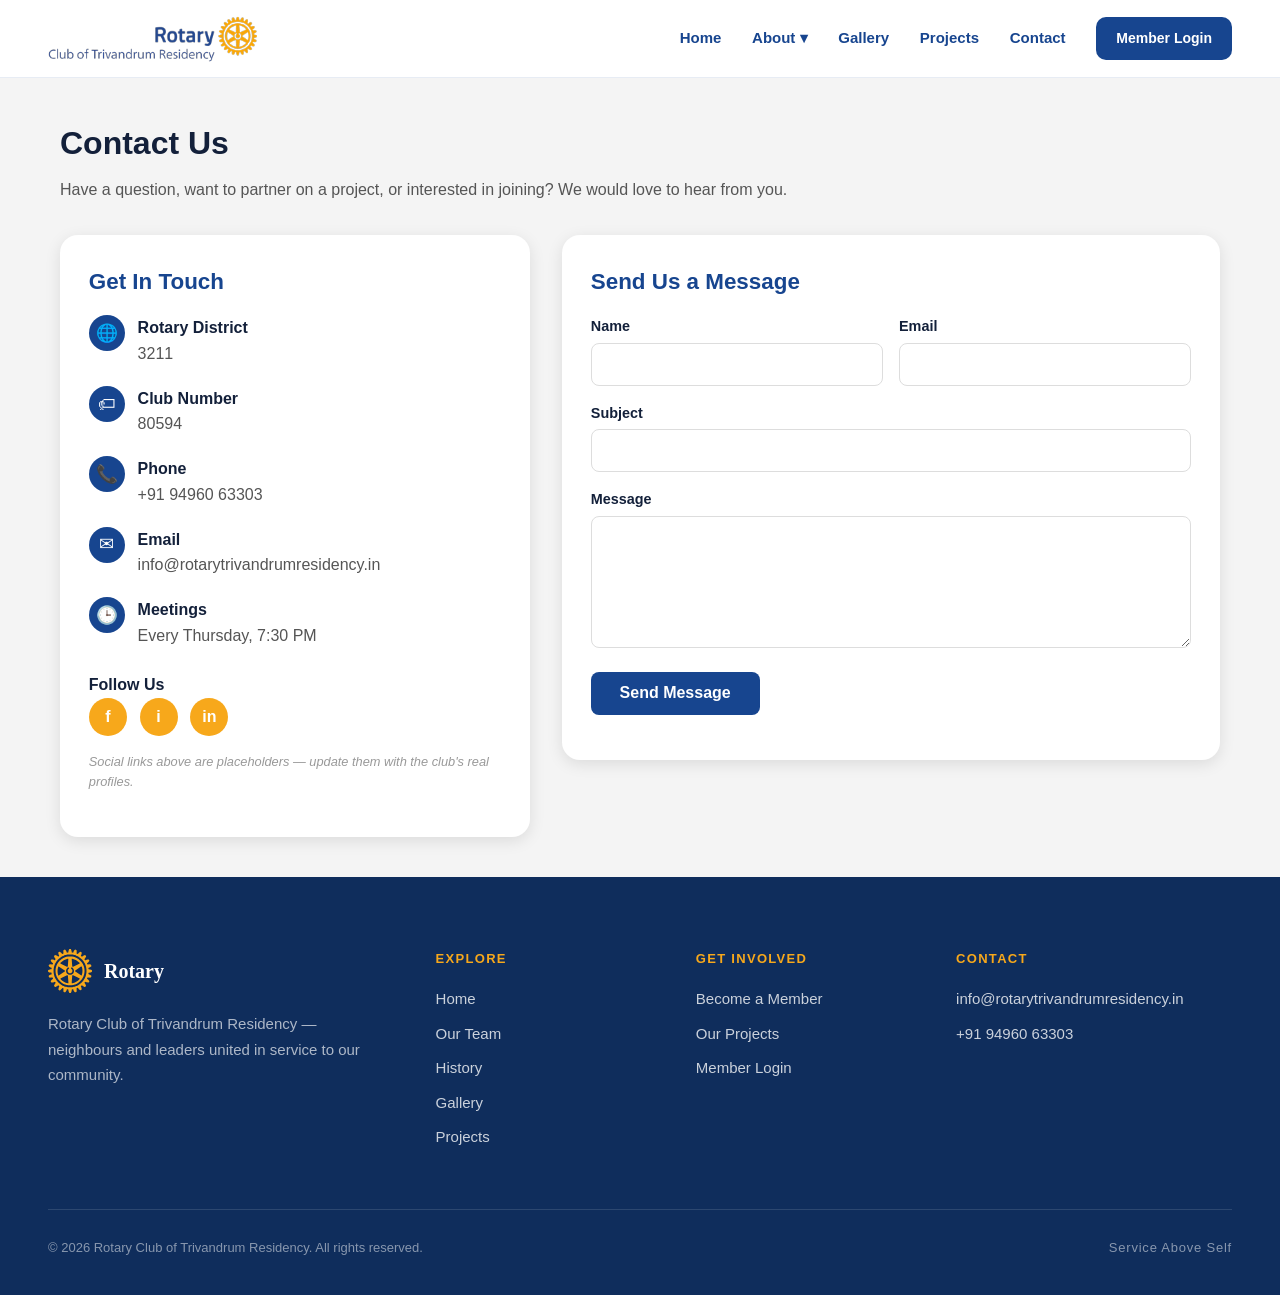
<file: contact/index.html>
<!doctype html>
<html lang="en">
    <head>
        <meta charset="UTF-8" />
        <meta name="viewport" content="width=device-width, initial-scale=1.0" />
        <meta name="referrer" content="strict-origin-when-cross-origin" />
        <meta
            http-equiv="Content-Security-Policy"
            content="default-src 'self'; script-src 'self' https://cdn.jsdelivr.net; style-src 'self' 'unsafe-inline' https://fonts.googleapis.com; font-src 'self' https://fonts.gstatic.com data:; img-src 'self' data: https://egdbbovmwpexdkwkuuts.supabase.co; connect-src 'self' https://egdbbovmwpexdkwkuuts.supabase.co wss://egdbbovmwpexdkwkuuts.supabase.co https://www.googleapis.com; object-src 'none'; base-uri 'self'; form-action 'self'"
        />
        <link rel="preconnect" href="https://fonts.googleapis.com" />
        <link rel="preconnect" href="https://fonts.gstatic.com" crossorigin />
        <link rel="preconnect" href="https://egdbbovmwpexdkwkuuts.supabase.co" />
        <link rel="preconnect" href="https://cdn.jsdelivr.net" />
        <link
            rel="stylesheet"
            href="https://fonts.googleapis.com/css2?family=Archivo:wght@500;600;700;800;900&family=Public+Sans:wght@400;500;600;700&display=swap"
        />
        <link rel="stylesheet" href="../css/base.min.css" />
        <link rel="stylesheet" href="../css/style-secondary.min.css" />
        <title>Contact Us | Rotary Club of Trivandrum Residency</title>
        <meta
            name="description"
            content="Get in touch with Rotary Club of Trivandrum Residency, a Rotary club in Kerala. Contact us to join, partner on a project, or learn more."
        />
        <link rel="canonical" href="https://rotarytrivandrumresidency.in/contact/" />
        <meta property="og:type" content="website" />
        <meta property="og:title" content="Contact Us | Rotary Club of Trivandrum Residency" />
        <meta
            property="og:description"
            content="Get in touch with Rotary Club of Trivandrum Residency, a Rotary club in Kerala."
        />
        <meta property="og:url" content="https://rotarytrivandrumresidency.in/contact/" />
        <link
            rel="icon"
            type="image/svg+xml"
            href="../media/Rotarty logo title.svg"
        />
    </head>
    <body>
        <div id="navbar-root"></div>

        <section class="contact-section">
            <div class="container">
                <h1 class="contact-heading">Contact Us</h1>
                <p class="contact-subheading">
                    Have a question, want to partner on a project, or
                    interested in joining? We would love to hear from you.
                </p>

                <div class="contact-grid">
                    <!-- ─── CONTACT INFO ─── -->
                    <div class="contact-info-card">
                        <h2>Get In Touch</h2>
                        <ul class="contact-info-list">
                            <li>
                                <span class="icon">&#127760;</span>
                                <div>
                                    <strong>Rotary District</strong>
                                    <span>3211</span>
                                </div>
                            </li>
                            <li>
                                <span class="icon">&#127991;</span>
                                <div>
                                    <strong>Club Number</strong>
                                    <span>80594</span>
                                </div>
                            </li>
                            <li>
                                <span class="icon">&#128222;</span>
                                <div>
                                    <strong>Phone</strong>
                                    <a href="tel:+919496063303"
                                        >+91 94960 63303</a
                                    >
                                </div>
                            </li>
                            <li>
                                <span class="icon">&#9993;</span>
                                <div>
                                    <strong>Email</strong>
                                    <a href="mailto:info@rotarytrivandrumresidency.in"
                                        >info@rotarytrivandrumresidency.in</a
                                    >
                                </div>
                            </li>
                            <li>
                                <span class="icon">&#128338;</span>
                                <div>
                                    <strong>Meetings</strong>
                                    <span
                                        >Every Thursday, 7:30 PM</span
                                    >
                                </div>
                            </li>
                        </ul>

                        <strong>Follow Us</strong>
                        <div class="contact-social">
                            <a href="#" aria-label="Facebook">f</a>
                            <a href="#" aria-label="Instagram">i</a>
                            <a href="#" aria-label="LinkedIn">in</a>
                        </div>

                        <p class="contact-placeholder-note">
                            Social links above are placeholders — update them
                            with the club's real profiles.
                        </p>
                    </div>

                    <!-- ─── CONTACT FORM ─── -->
                    <div class="contact-form-card">
                        <h2>Send Us a Message</h2>
                        <form class="contact-form" id="contact-form">
                            <div class="form-row">
                                <div>
                                    <label for="name">Name</label>
                                    <input
                                        type="text"
                                        id="name"
                                        name="name"
                                        required
                                    />
                                </div>
                                <div>
                                    <label for="email">Email</label>
                                    <input
                                        type="email"
                                        id="email"
                                        name="email"
                                        required
                                    />
                                </div>
                            </div>

                            <label for="subject">Subject</label>
                            <input type="text" id="subject" name="subject" />

                            <label for="message">Message</label>
                            <textarea
                                id="message"
                                name="message"
                                rows="6"
                                required
                            ></textarea>

                            <button type="submit" class="contact-submit-btn">
                                Send Message
                            </button>
                            <p class="contact-form-msg" id="contact-form-msg"></p>
                        </form>
                    </div>
                </div>
            </div>
        </section>

        <script src="../scripts/contact.js"></script>
        <script src="../scripts/navbar.js"></script>
        <script src="../scripts/footer.js"></script>
    </body>
</html>
</file>
<file: css/base.min.css>
*{margin:0;padding:0;box-sizing:border-box}:root{--primary-color:#f7a81b;--secondary-color:#17458f;--gold:#f7a81b;--gold-dark:#c8841a;--blue:#17458f;--navy:#13203a;--navy-deep:#0f2d5c;--navy-dark:#15294d;--text-color:#13203a;--muted:#5a6680;--bg-color:#ffffff;--font-head:"Archivo","Arial",sans-serif;--font-body:"Public Sans","Arial",sans-serif;--font-main:var(--font-body)}body{font-family:var(--font-body);color:var(--text-color);background-color:var(--bg-color);line-height:1.6}h1,h2,h3{font-family:var(--font-head);font-weight:800;margin-bottom:1rem}p{margin-bottom:1rem}a{color:var(--secondary-color);text-decoration:none}a:hover{text-decoration:underline}.container{max-width:1200px;margin:0 auto;padding:0 20px}header{background-color:var(--primary-color);color:white;padding:1rem 0}main{padding:2rem 0}.site-nav{position:sticky;top:0;z-index:100;display:flex;align-items:center;justify-content:space-between;height:78px;padding:0 clamp(20px,4vw,48px);background:rgba(255,255,255,0.9);backdrop-filter:blur(16px);-webkit-backdrop-filter:blur(16px);border-bottom:1px solid rgba(23,69,143,0.1)}.site-nav__brand{display:flex;align-items:center;gap:13px;text-decoration:none}.site-nav__brand:hover{text-decoration:none}.site-nav__logo-img{display:block;height:70px;width:auto;object-fit:contain}@media (max-width:900px){.site-nav__logo-img{height:44px}}.site-nav__menu{display:flex;align-items:center;gap:clamp(18px,2.4vw,34px);font-family:var(--font-body);font-weight:600;font-size:15px}.site-nav__menu>a,.site-nav__droptoggle{color:var(--blue);text-decoration:none;transition:color 0.15s;cursor:pointer}.site-nav__menu>a:hover,.site-nav__droptoggle:hover{color:var(--gold-dark);text-decoration:none}.site-nav__login{padding:10px 20px;border-radius:10px;background:var(--blue);color:#fff !important;font-weight:700;font-size:14px;transition:background 0.15s,transform 0.15s}.site-nav__login:hover{background:#1d56b0;transform:translateY(-1px);text-decoration:none}.site-nav__dropdown{position:relative}.site-nav__dropmenu{display:none;position:absolute;top:36px;left:0;min-width:180px;background:#fff;border-radius:0 0 10px 10px;box-shadow:0 8px 24px rgba(20,40,80,0.14);overflow:hidden;padding:6px 0}.site-nav__dropdown.open .site-nav__dropmenu{display:block}.site-nav__dropmenu a{display:block;padding:0.7rem 1.2rem;color:var(--blue);font-size:0.95rem}.site-nav__dropmenu a:hover{background:#f0f4ff;text-decoration:none}.site-nav__burger{display:none;flex-direction:column;justify-content:space-between;width:44px;height:44px;padding:12px 8px;background:none;border:none;cursor:pointer}.site-nav__burger span{display:block;height:3px;width:100%;background:var(--blue);border-radius:3px;transition:all 0.3s ease}.site-nav.open .site-nav__burger span:nth-child(1){transform:translateY(8.5px) rotate(45deg)}.site-nav.open .site-nav__burger span:nth-child(2){opacity:0}.site-nav.open .site-nav__burger span:nth-child(3){transform:translateY(-8.5px) rotate(-45deg)}@media (max-width:900px){.site-nav__burger{display:flex}.site-nav__menu{display:none;position:absolute;top:78px;left:0;right:0;flex-direction:column;align-items:stretch;gap:0;background:#fff;border-bottom:1px solid rgba(23,69,143,0.1);box-shadow:0 12px 24px rgba(20,40,80,0.1);padding:0.5rem 0}.site-nav.open .site-nav__menu{display:flex}.site-nav__menu>a,.site-nav__droptoggle{padding:0.9rem clamp(20px,4vw,48px)}.site-nav__dropmenu{position:static;box-shadow:none;border-radius:0;padding:0}.site-nav__dropmenu a{padding-left:calc(clamp(20px,4vw,48px) + 1rem)}.site-nav__login{margin:0.6rem clamp(20px,4vw,48px);text-align:center}}.site-footer{background:var(--navy-deep);color:#fff;padding:72px clamp(20px,4vw,48px) 36px}.site-footer__inner{max-width:1200px;margin:0 auto}.footer-grid{display:grid;grid-template-columns:1.6fr 1fr 1fr 1.3fr;gap:48px;padding-bottom:48px;border-bottom:1px solid rgba(255,255,255,0.12)}.footer-brand__logo{display:flex;align-items:center;gap:12px;margin-bottom:18px}.footer-logo-img{display:block;height:44px;width:auto;object-fit:contain;border-radius:10px}.footer-brand p{font-size:15px;line-height:1.7;color:rgba(255,255,255,0.66);max-width:320px;margin:0}.footer-col h4{font-family:var(--font-body);font-weight:700;font-size:13px;letter-spacing:0.1em;text-transform:uppercase;color:var(--gold);margin-bottom:18px}.footer-col a,.footer-col span{display:block;color:rgba(255,255,255,0.78);font-size:15px;line-height:1.5;margin-bottom:12px}.footer-col a:hover{color:#fff;text-decoration:none}.footer-bottom{display:flex;align-items:center;justify-content:space-between;flex-wrap:wrap;gap:12px;padding-top:28px;font-size:13px;color:rgba(255,255,255,0.5)}.footer-bottom .tagline{letter-spacing:0.06em}@media (max-width:850px){.footer-grid{grid-template-columns:1fr 1fr;gap:32px}}@media (max-width:500px){.footer-grid{grid-template-columns:1fr}}
</file>
<file: css/style-secondary.min.css>
.articles-section{background:#f4f4f4;padding:2.5rem 0}.articles-heading{font-size:2rem;font-weight:800;margin-bottom:1.5rem}.articles-toolbar{display:flex;align-items:center;justify-content:space-between;flex-wrap:wrap;gap:1rem;margin-bottom:1.5rem}.articles-toolbar .articles-heading{margin-bottom:0}.year-pills{display:flex;align-items:center;flex-wrap:wrap;gap:0.6rem}.year-pill{display:inline-flex;align-items:center;height:38px;padding:0 1.1rem;border-radius:999px;border:1px solid rgba(23,69,143,0.18);background:rgba(23,69,143,0.06);color:var(--secondary-color);font-family:inherit;font-weight:700;font-size:0.9rem;cursor:pointer;transition:background 0.15s,color 0.15s,border-color 0.15s}.year-pill:hover{background:rgba(23,69,143,0.12)}.year-pill.active{background:var(--secondary-color);border-color:var(--secondary-color);color:#fff}.year-pill-more{position:relative;padding:0}.year-pill-more select{appearance:none;-webkit-appearance:none;height:100%;width:100%;padding:0 2rem 0 1.1rem;border:none;background:transparent;color:inherit;font-family:inherit;font-weight:700;font-size:0.9rem;cursor:pointer;outline:none}.year-pill-more::after{content:"▾";position:absolute;top:50%;right:0.9rem;transform:translateY(-50%);font-size:0.7rem;pointer-events:none}.article-card-body .rotary-year{font-size:0.85rem;font-weight:700;color:var(--secondary-color);margin:0 0 0.4rem}.articles-grid{display:grid;grid-template-columns:repeat(auto-fill,minmax(320px,1fr));gap:2rem}.article-card{background:#fff;border-radius:18px;overflow:hidden;box-shadow:0 4px 16px rgba(0,0,0,0.1);text-decoration:none;color:inherit;transition:transform 0.2s,box-shadow 0.2s;display:block}.article-card:hover{transform:translateY(-4px);box-shadow:0 8px 24px rgba(0,0,0,0.15)}.article-card img{width:100%;height:200px;object-fit:cover;display:block}.article-card-body{padding:1.5rem}.article-card-body h2{font-size:1.8rem;font-weight:800;margin:0 0 0.5rem;color:#1a1a1a}.article-card-body p{font-size:0.95rem;line-height:1.6;color:#444;margin:0}.article-card-body .event-date{font-size:0.85rem;font-weight:700;color:var(--secondary-color);margin-bottom:0.4rem}.gallery-section{background:#f4f4f4;padding:2.5rem 0}.gallery-heading{font-size:2rem;font-weight:800;margin-bottom:0.5rem}.gallery-subheading{color:#555;margin-bottom:2rem}.gallery-albums{display:flex;flex-direction:column;gap:2.5rem}.gallery-album-title{font-size:1.4rem;font-weight:800;color:var(--secondary-color);margin-bottom:1rem}.gallery-grid{display:grid;grid-template-columns:repeat(auto-fill,minmax(240px,1fr));gap:1rem}.gallery-item{border:none;padding:0;margin:0;cursor:pointer;background:#ddd;border-radius:12px;overflow:hidden;aspect-ratio:4 / 3;box-shadow:0 2px 8px rgba(0,0,0,0.08)}.gallery-item img{width:100%;height:100%;object-fit:cover;display:block;transition:transform 0.3s ease}.gallery-item:hover img{transform:scale(1.06)}.lightbox{display:none;position:fixed;inset:0;background:rgba(0,0,0,0.88);z-index:1000;flex-direction:column;align-items:center;justify-content:center;padding:2rem}.lightbox.open{display:flex}.lightbox-img{max-width:90vw;max-height:80vh;object-fit:contain;border-radius:8px}.lightbox-caption{color:#fff;margin-top:1rem;font-size:1rem;text-align:center}.lightbox-close{position:absolute;top:8px;right:12px;padding:8px 12px;color:#fff;font-size:2.5rem;line-height:1;cursor:pointer;user-select:none}.contact-section{background:#f4f4f4;padding:2.5rem 0}.contact-heading{font-size:2rem;font-weight:800;margin-bottom:0.5rem}.contact-subheading{color:#555;margin-bottom:2rem}.contact-grid{display:grid;grid-template-columns:1fr 1.4fr;gap:2rem;align-items:start}.contact-info-card,.contact-form-card{background:#fff;border-radius:18px;padding:1.8rem;box-shadow:0 4px 16px rgba(0,0,0,0.1)}.contact-info-card h2,.contact-form-card h2{font-size:1.4rem;color:var(--secondary-color)}.contact-info-list{list-style:none;margin-bottom:1.5rem}.contact-info-list li{display:flex;gap:0.8rem;align-items:flex-start;margin-bottom:1.2rem}.contact-info-list .icon{flex-shrink:0;width:36px;height:36px;border-radius:50%;background:var(--secondary-color);color:#fff;display:flex;align-items:center;justify-content:center;font-size:1.1rem}.contact-info-list strong{display:block;color:var(--text-color)}.contact-info-list span,.contact-info-list a{color:#555}.contact-social{display:flex;gap:0.8rem}.contact-social a{width:38px;height:38px;border-radius:50%;background:var(--primary-color);color:#fff;display:flex;align-items:center;justify-content:center;text-decoration:none;font-weight:bold;transition:opacity 0.2s}.contact-social a:hover{opacity:0.85;text-decoration:none}.contact-form .form-row{display:grid;grid-template-columns:1fr 1fr;gap:1rem}.contact-form label{display:block;font-weight:bold;font-size:0.9rem;margin-bottom:0.3rem;color:var(--text-color)}.contact-form input,.contact-form textarea{width:100%;padding:0.7rem;border:1px solid #ddd;border-radius:8px;font-size:1rem;margin-bottom:1rem;font-family:inherit}.contact-form input:focus,.contact-form textarea:focus{outline:none;border-color:var(--secondary-color)}.contact-submit-btn{background:var(--secondary-color);color:#fff;border:none;padding:0.8rem 1.8rem;border-radius:8px;font-size:1rem;font-weight:bold;cursor:pointer;transition:opacity 0.2s}.contact-submit-btn:hover{opacity:0.9}.contact-form-msg{font-size:0.9rem;margin-top:0.8rem;color:var(--secondary-color)}.contact-placeholder-note{font-size:0.8rem;color:#999;font-style:italic;margin-top:1rem}@media (max-width:850px){.contact-grid{grid-template-columns:1fr}.contact-form .form-row{grid-template-columns:1fr}}
</file>
